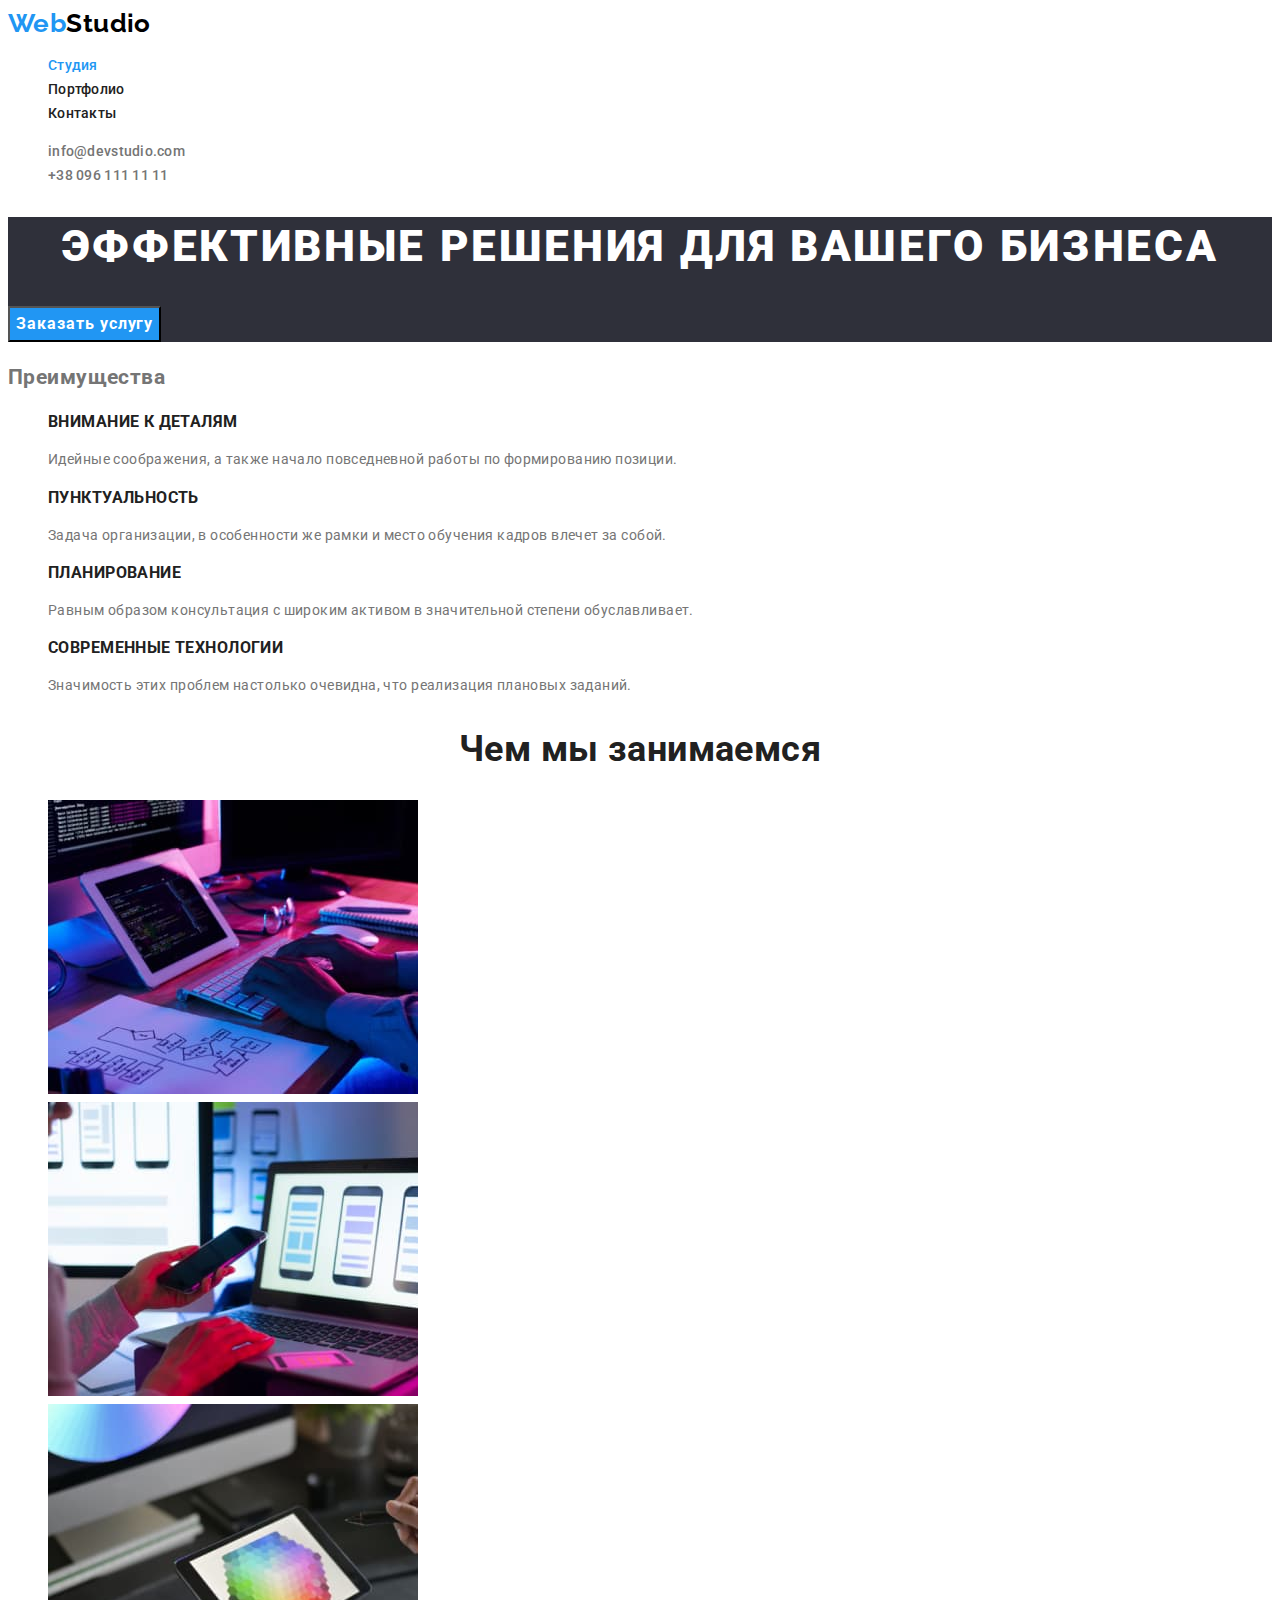
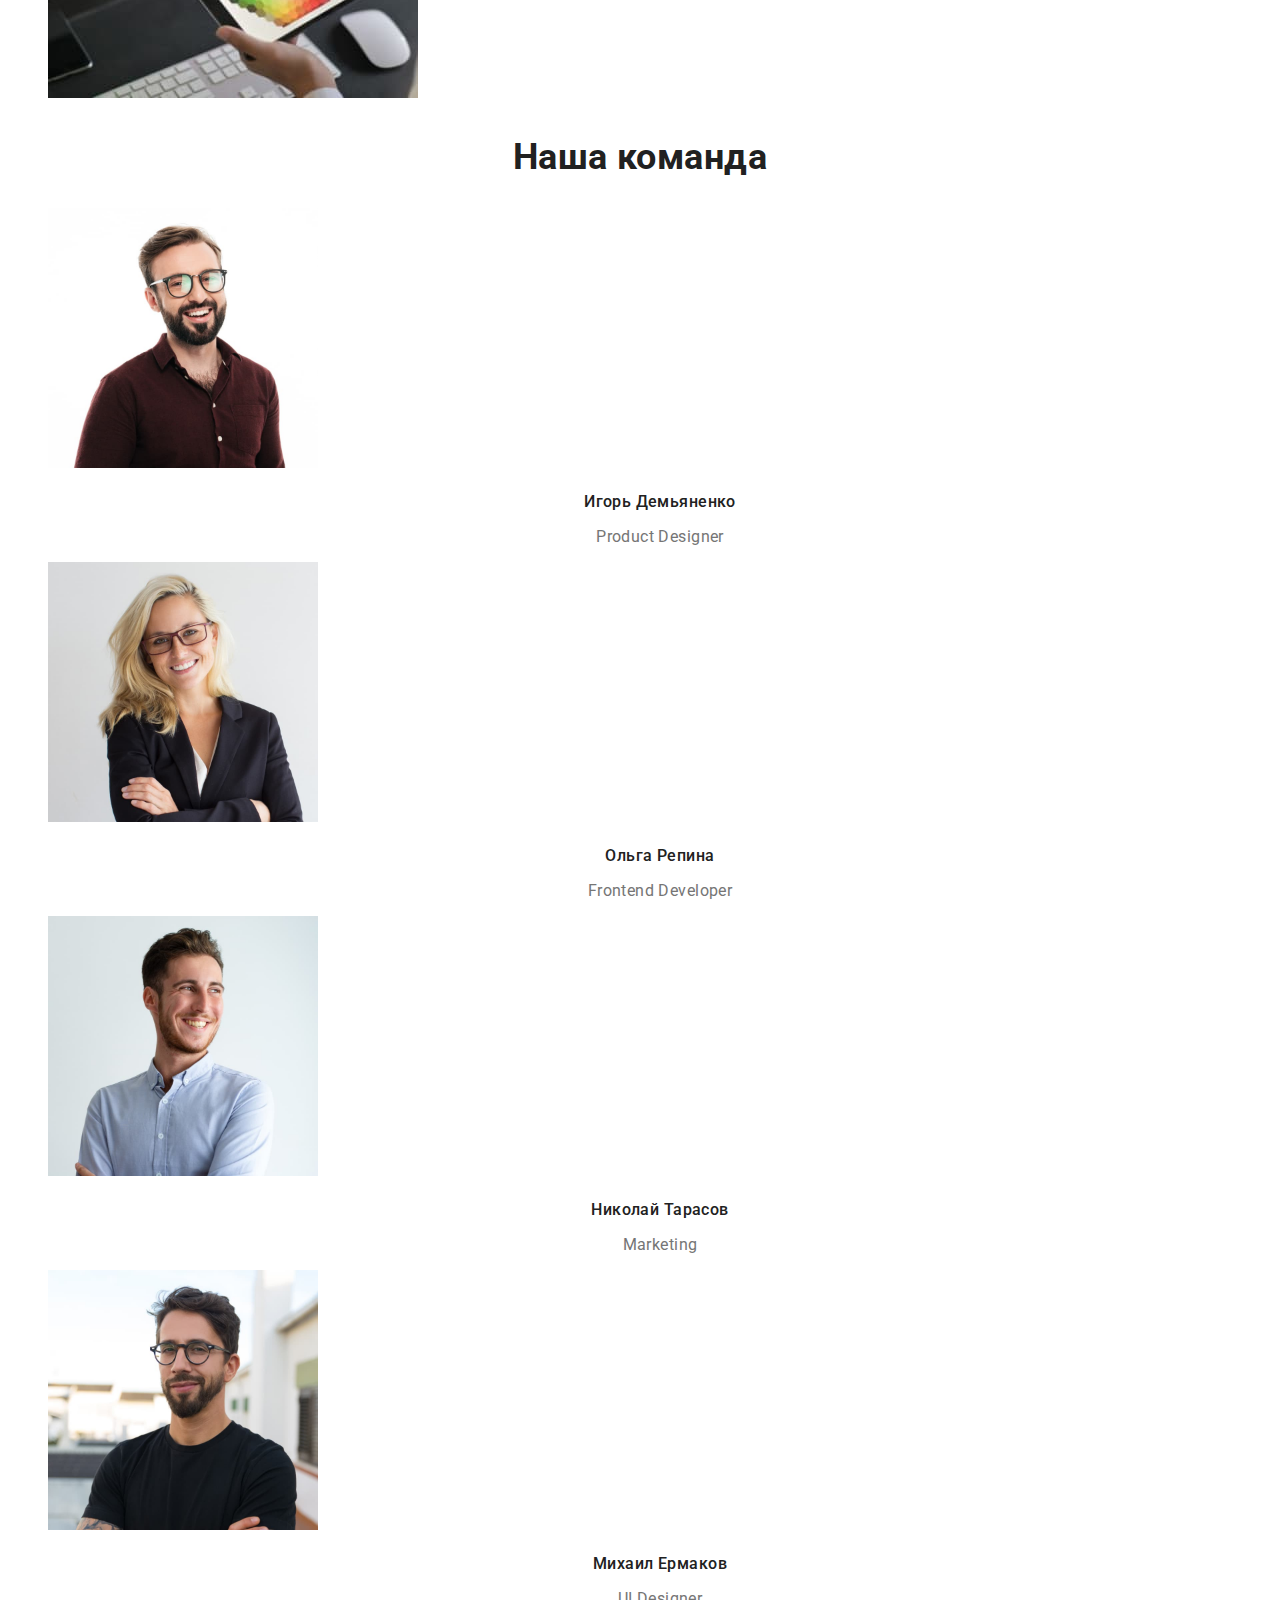
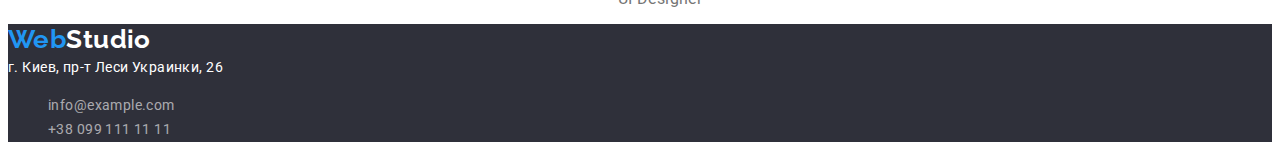
<file: index.html>
<!DOCTYPE html>
<html lang="ru">
  <head>
    <meta charset="UTF-8" />
    <meta http-equiv="X-UA-Compatible" content="IE=edge" />
    <meta name="viewport" content="width=device-width, initial-scale=1.0" />
    <title>Студия</title>
    <link rel="preconnect" href="https://fonts.googleapis.com" />
    <link rel="preconnect" href="https://fonts.gstatic.com" crossorigin />
    <link
      href="https://fonts.googleapis.com/css2?family=Raleway:wght@700&family=Roboto:wght@400;500;700;900&display=swap"
      rel="stylesheet"
    />
    <link rel="stylesheet" href="./css/styles.css" />
  </head>
  <body>
    <!-- Шапка страницы -->
    <header>
      <!-- Основная навигация -->
      <nav>
        <!-- Логотип компании -->
        <a href="./index.html" class="logo" lang="en">
          Web<span class="logo-black">Studio</span>
        </a>

        <!-- Ссылки на другие страницы -->
        <ul class="site-nav list">
          <li><a href="./index.html" class="link current">Студия</a></li>
          <li><a href="./portfolio.html" class="link">Портфолио</a></li>
          <li><a href="" class="link">Контакты</a></li>
        </ul>
      </nav>

      <!-- Почта и телефон -->
      <ul class="contacts list">
        <li>
          <a href="mailto:info@devstudio.com" class="link">
            info@devstudio.com
          </a>
        </li>
        <li>
          <a href="tel:+380961111111" class="link">+38 096 111 11 11</a>
        </li>
      </ul>
    </header>

    <!-- Уникальный контент страницы -->
    <main>
      <!-- Блок-герой -->
      <section class="hero">
        <h1 class="hero-title">Эффективные решения для вашего бизнеса</h1>
        <button class="button" type="button">Заказать услугу</button>
      </section>

      <!-- Преимущества -->
      <section class="section">
        <h2>Преимущества</h2>

        <ul class="features list">
          <li>
            <h3 class="title">Внимание к деталям</h3>
            <p>
              Идейные соображения, а также начало повседневной работы по
              формированию позиции.
            </p>
          </li>
          <li>
            <h3 class="title">Пунктуальность</h3>
            <p>
              Задача организации, в особенности же рамки и место обучения кадров
              влечет за собой.
            </p>
          </li>
          <li>
            <h3 class="title">Планирование</h3>
            <p>
              Равным образом консультация с широким активом в значительной
              степени обуславливает.
            </p>
          </li>
          <li>
            <h3 class="title">Современные технологии</h3>
            <p>
              Значимость этих проблем настолько очевидна, что реализация
              плановых заданий.
            </p>
          </li>
        </ul>
      </section>

      <!-- Чем мы занимаемся -->
      <section class="section">
        <h2 class="section-title">Чем мы занимаемся</h2>

        <ul class="list">
          <li>
            <img
              src="./images/img-1.jpg"
              alt="Разработчик пишет код"
              width="370"
            />
          </li>
          <li>
            <img
              src="./images/img-2.jpg"
              alt="Разработчик создаёт кроссплатформенный сайт"
              width="370"
            />
          </li>
          <li>
            <img
              src="./images/img-3.jpg"
              alt="Разработчик выбирает палитру"
              width="370"
            />
          </li>
        </ul>
      </section>

      <!-- Наша команда -->
      <section class="section">
        <h2 class="section-title">Наша команда</h2>

        <ul class="team list">
          <li>
            <img
              src="./images/photo-1.jpg"
              alt="Фото Игоря Демьяненко"
              width="270"
            />
            <h3 class="name">Игорь Демьяненко</h3>
            <p class="profession" lang="en">Product Designer</p>
          </li>
          <li>
            <img
              src="./images/photo-2.jpg"
              alt="Фото Ольги Репиной"
              width="270"
            />
            <h3 class="name">Ольга Репина</h3>
            <p class="profession" lang="en">Frontend Developer</p>
          </li>
          <li>
            <img
              src="./images/photo-3.jpg"
              alt="Фото Николая Тарасова"
              width="270"
            />
            <h3 class="name">Николай Тарасов</h3>
            <p class="profession" lang="en">Marketing</p>
          </li>
          <li>
            <img
              src="./images/photo-4.jpg"
              alt="Фото Михаила Ермакова"
              width="270"
            />
            <h3 class="name">Михаил Ермаков</h3>
            <p class="profession" lang="en">UI Designer</p>
          </li>
        </ul>
      </section>
    </main>

    <!-- Подвал страницы -->
    <footer class="footer">
      <!-- Логотип компании -->
      <a href="./index.html" class="logo" lang="en">
        Web<span class="logo-white">Studio</span>
      </a>

      <!-- Контактные данные -->
      <address class="address">
        <!-- Адрес -->
        г. Киев, пр-т Леси Украинки, 26

        <!-- Почта и телефон -->
        <ul class="list">
          <li>
            <a href="mailto:info@example.com" class="link">info@example.com</a>
          </li>
          <li>
            <a href="tel:+380991111111" class="link">+38 099 111 11 11</a>
          </li>
        </ul>
      </address>
    </footer>
  </body>
</html>
</file>
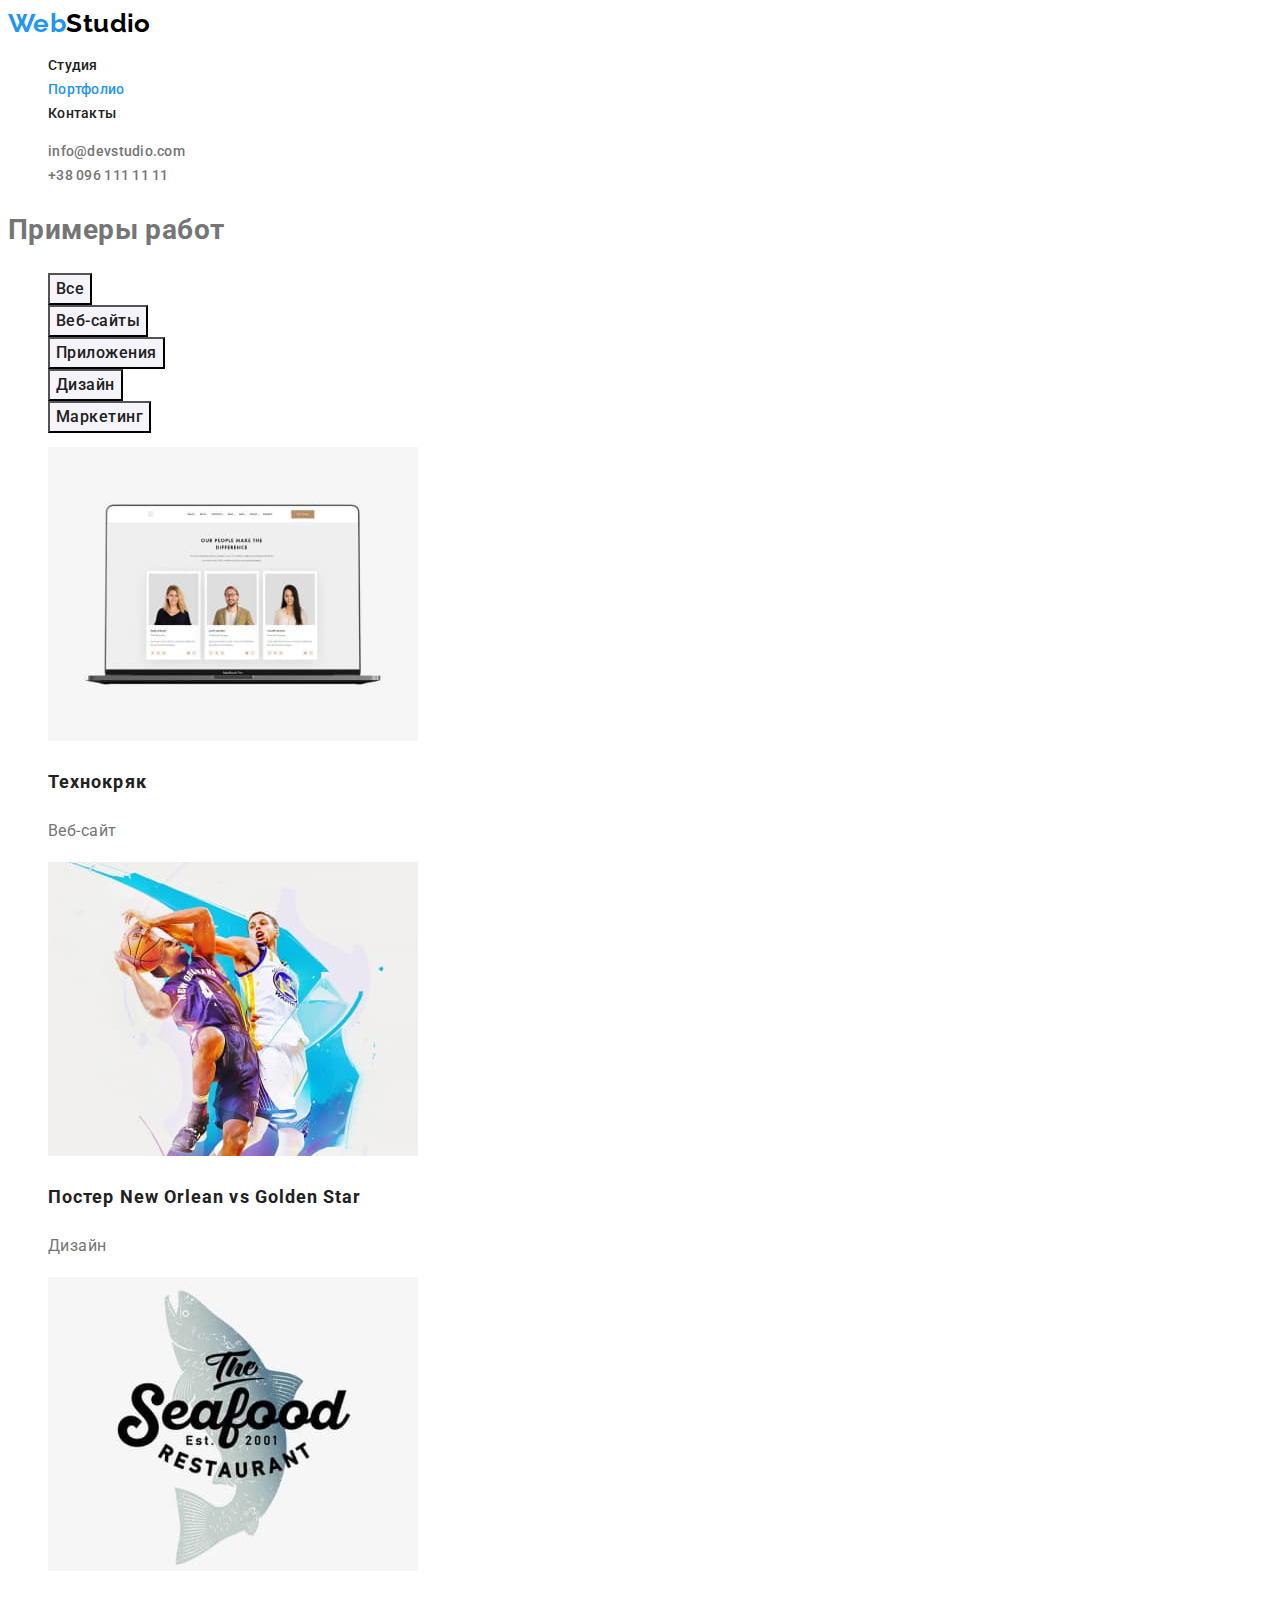
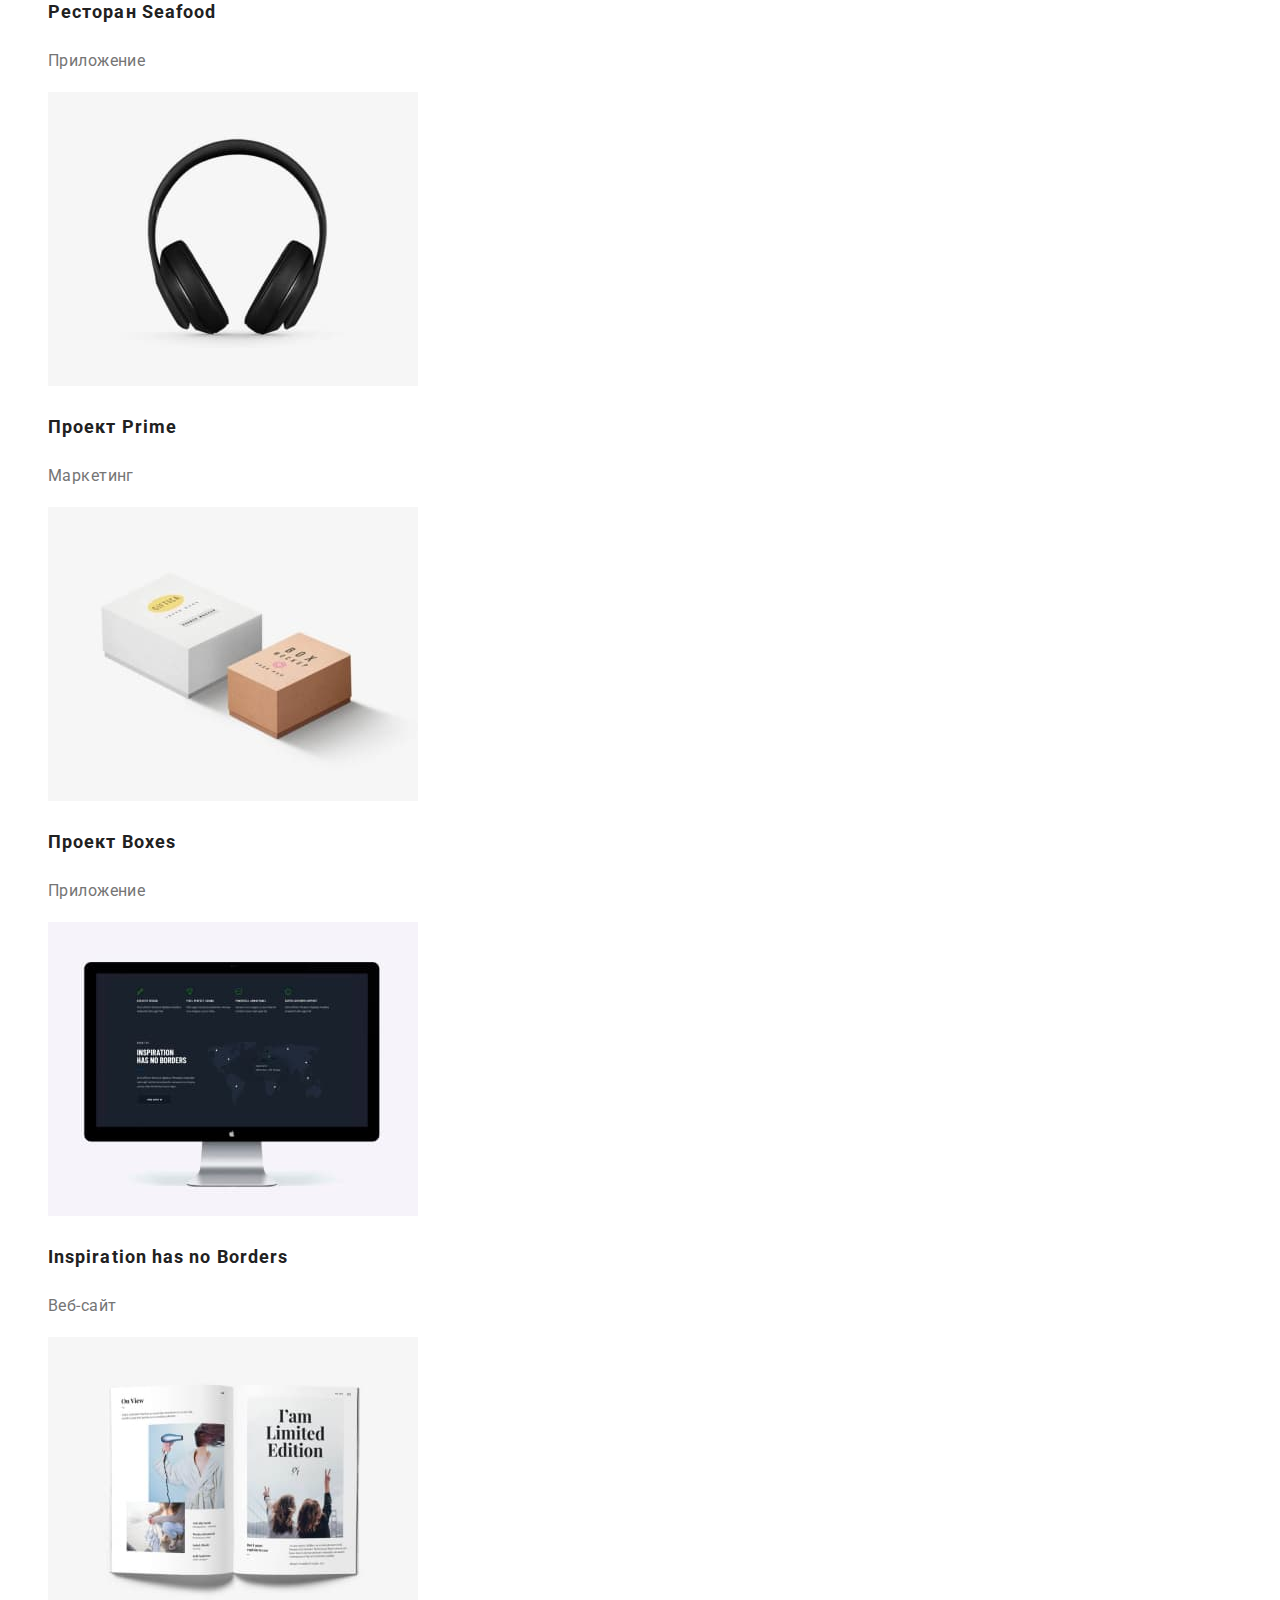
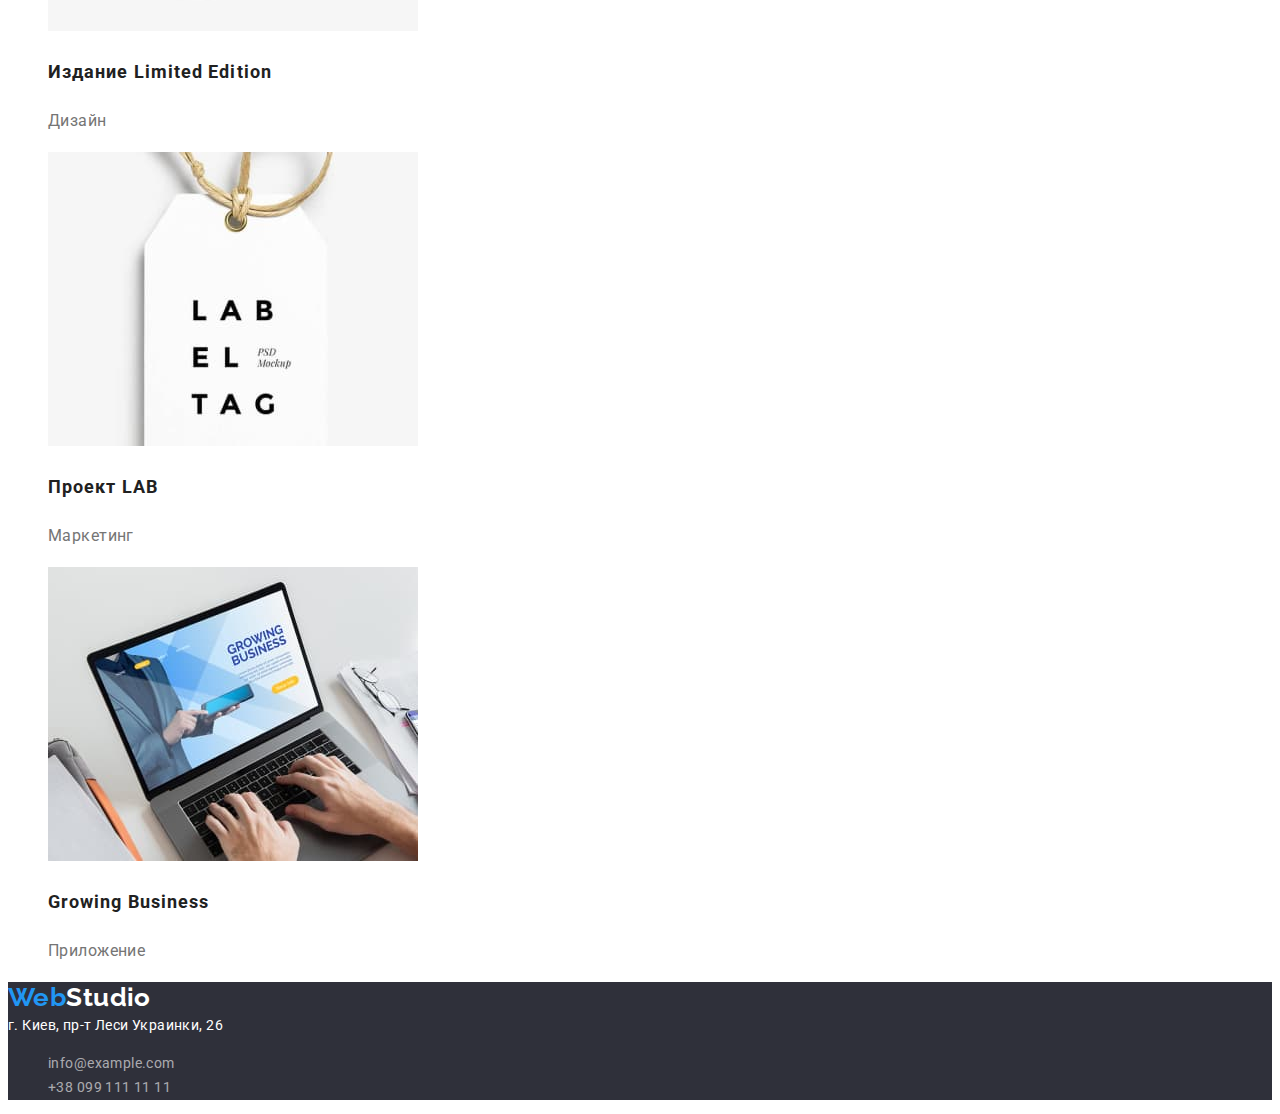
<file: portfolio.html>
<!DOCTYPE html>
<html lang="ru">
  <head>
    <meta charset="UTF-8" />
    <meta http-equiv="X-UA-Compatible" content="IE=edge" />
    <meta name="viewport" content="width=device-width, initial-scale=1.0" />
    <title>Портфолио</title>
    <link rel="preconnect" href="https://fonts.googleapis.com" />
    <link rel="preconnect" href="https://fonts.gstatic.com" crossorigin />
    <link
      href="https://fonts.googleapis.com/css2?family=Raleway:wght@700&family=Roboto:wght@400;500;700;900&display=swap"
      rel="stylesheet"
    />
    <link rel="stylesheet" href="./css/styles.css" />
  </head>
  <body>
    <!-- Шапка страницы -->
    <header>
      <!-- Основная навигация -->
      <nav>
        <!-- Логотип компании -->
        <a href="./index.html" class="logo" lang="en">
          Web<span class="logo-black">Studio</span>
        </a>

        <!-- Ссылки на другие страницы -->
        <ul class="site-nav list">
          <li><a href="./index.html" class="link">Студия</a></li>
          <li><a href="./portfolio.html" class="link current">Портфолио</a></li>
          <li><a href="" class="link">Контакты</a></li>
        </ul>
      </nav>

      <!-- Почта и телефон -->
      <ul class="contacts list">
        <li>
          <a href="mailto:info@devstudio.com" class="link">
            info@devstudio.com
          </a>
        </li>
        <li>
          <a href="tel:+380961111111" class="link">+38 096 111 11 11</a>
        </li>
      </ul>
    </header>

    <!-- Уникальный контент страницы -->
    <main>
      <!-- Примеры работ -->
      <section>
        <h1>Примеры работ</h1>

        <ul class="filter list">
          <li><button class="button" type="button">Все</button></li>
          <li><button class="button" type="button">Веб-сайты</button></li>
          <li><button class="button" type="button">Приложения</button></li>
          <li><button class="button" type="button">Дизайн</button></li>
          <li><button class="button" type="button">Маркетинг</button></li>
        </ul>

        <ul class="works list">
          <li>
            <img
              src="./images/picture-1.jpg"
              alt="Сайт на экране ноутбука"
              width="370"
            />
            <h2 class="title">Технокряк</h2>
            <p class="type">Веб-сайт</p>
          </li>
          <li>
            <img
              src="./images/picture-2.jpg"
              alt="Два баскетболиста с мячом"
              width="370"
            />
            <h2 class="title">
              Постер <span lang="en">New Orlean vs Golden Star</span>
            </h2>
            <p class="type">Дизайн</p>
          </li>
          <li>
            <img
              src="./images/picture-3.jpg"
              alt="Логотип ресторана"
              width="370"
            />
            <h2 class="title">Ресторан <span lang="en">Seafood</span></h2>
            <p class="type">Приложение</p>
          </li>
          <li>
            <img
              src="./images/picture-4.jpg"
              alt="Беспроводные наушники"
              width="370"
            />
            <h2 class="title">Проект <span lang="en">Prime</span></h2>
            <p class="type">Маркетинг</p>
          </li>
          <li>
            <img
              src="./images/picture-5.jpg"
              alt="Две коробки на белом фоне"
              width="370"
            />
            <h2 class="title">Проект <span lang="en">Boxes</span></h2>
            <p class="type">Приложение</p>
          </li>
          <li>
            <img
              src="./images/picture-6.jpg"
              alt="Сайт на экране монитора"
              width="370"
            />
            <h2 class="title" lang="en">Inspiration has no Borders</h2>
            <p class="type">Веб-сайт</p>
          </li>
          <li>
            <img
              src="./images/picture-7.jpg"
              alt="Открытый глянцевый журнал"
              width="370"
            />
            <h2 class="title">
              Издание <span lang="en">Limited Edition</span>
            </h2>
            <p class="type">Дизайн</p>
          </li>
          <li>
            <img
              src="./images/picture-8.jpg"
              alt="Бирка с названием компании"
              width="370"
            />
            <h2 class="title">Проект <span lang="en">LAB</span></h2>
            <p class="type">Маркетинг</p>
          </li>
          <li>
            <img
              src="./images/picture-9.jpg"
              alt="Человек работает на ноутбуке"
              width="370"
            />
            <h2 class="title" lang="en">Growing Business</h2>
            <p class="type">Приложение</p>
          </li>
        </ul>
      </section>
    </main>

    <!-- Подвал страницы -->
    <footer class="footer">
      <!-- Логотип компании -->
      <a href="./index.html" class="logo" lang="en">
        Web<span class="logo-white">Studio</span>
      </a>

      <!-- Контактные данные -->
      <address class="address">
        <!-- Адрес -->
        г. Киев, пр-т Леси Украинки, 26

        <!-- Почта и телефон -->
        <ul class="list">
          <li>
            <a href="mailto:info@example.com" class="link">info@example.com</a>
          </li>
          <li>
            <a href="tel:+380991111111" class="link">+38 099 111 11 11</a>
          </li>
        </ul>
      </address>
    </footer>
  </body>
</html>
</file>
<file: css/styles.css>
:root {
  --primary-text-color: #757575;
  --secondary-text-color: #212121;
  --accent-color: #2196f3;
  --primary-white-color: #ffffff;
  --secondary-bg-color: #f5f4fa;
  --logo-black-color: #000000;
  --footer-bg-color: #2f303a;
  --footer-link-color: rgba(255, 255, 255, 0.6);
}

body {
  font-family: 'Roboto', sans-serif;
  font-size: 14px;
  line-height: 1.71;
  letter-spacing: 0.03em;
  color: var(--primary-text-color);

  background-color: var(--primary-white-color);
}

.list {
  list-style: none;
}

/* Logo */

.logo {
  font-family: 'Raleway', sans-serif;
  font-weight: 700;
  font-size: 26px;
  line-height: 1.19;
  color: var(--accent-color);
  text-decoration: none;
}

.logo-black {
  color: var(--logo-black-color);
}

.logo-white {
  color: var(--primary-white-color);
}

/* Site nav & Contacts */

.site-nav .link {
  color: var(--secondary-text-color);
}

.site-nav .link.current {
  color: var(--accent-color);
}

.contacts .link {
  color: inherit;
}

.site-nav .link,
.contacts .link {
  font-weight: 500;
  line-height: 1.14;
  letter-spacing: 0.02em;
  text-decoration: none;
}

.site-nav .link:hover,
.site-nav .link:focus,
.contacts .link:hover,
.contacts .link:focus {
  color: var(--accent-color);
}

/* Hero */

.hero {
  background-color: var(--footer-bg-color);
}

.hero-title {
  font-weight: 900;
  font-size: 44px;
  line-height: 1.36;
  text-align: center;
  letter-spacing: 0.06em;
  text-transform: uppercase;
  color: var(--primary-white-color);
}

/* Button */

.button {
  font-family: inherit;
  font-weight: 700;
  font-size: 16px;
  line-height: 1.88;
  letter-spacing: 0.06em;
  color: var(--primary-white-color);

  background-color: var(--accent-color);
  cursor: pointer;
}

.button:hover,
.button:focus {
  color: var(--accent-color);
  background-color: var(--primary-white-color);
}

/* Section */

.section-title {
  font-size: 36px;
  line-height: 1.17;
  text-align: center;
  color: var(--secondary-text-color);
}

/* Features */

.features .title {
  line-height: 1.14;
  text-transform: uppercase;
  color: var(--secondary-text-color);
}

/* Team */

.team .name {
  font-weight: 500;
  font-size: 16px;
  line-height: 1.19;
  text-align: center;
  color: var(--secondary-text-color);
}

.team .profession {
  font-size: 16px;
  line-height: 1.19;
  text-align: center;
}

/* Footer */

.footer {
  background-color: var(--footer-bg-color);
}

.address {
  font-style: normal;
  color: var(--primary-white-color);
}

.address .link {
  color: var(--footer-link-color);
  text-decoration: none;
}

/* Стили для portfolio.html */
/* Filter */

.filter .button {
  font-weight: 500;
  line-height: 1.63;
  letter-spacing: 0.03em;
  color: var(--secondary-text-color);

  background-color: var(--secondary-bg-color);
}

.filter .button:hover,
.filter .button:focus {
  color: var(--primary-white-color);
  background-color: var(--accent-color);
}

/* Works */

.works .title {
  font-size: 18px;
  line-height: 2;
  letter-spacing: 0.06em;
  color: var(--secondary-text-color);
}

.works .type {
  font-size: 16px;
  line-height: 1.88;
}
</file>
